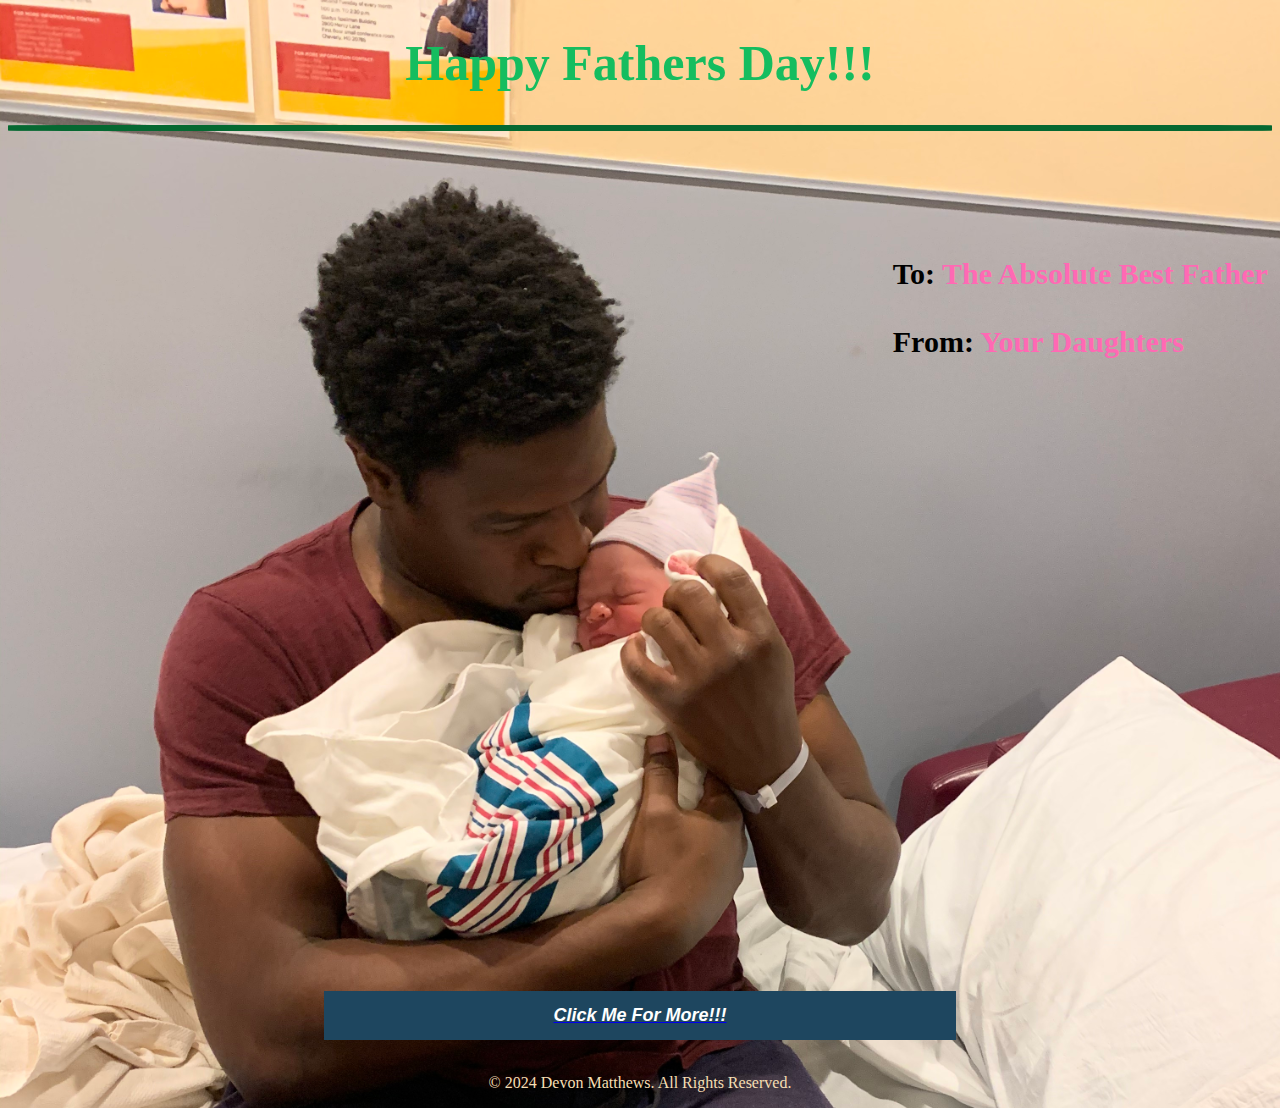
<file: index.html>
<!DOCTYPE html>
<html lang="en">

<head>
  <meta charset="UTF-8">
  <meta name="viewport" content="width=device-width, initial-scale=1.0">
  <title>Fathers Day 2024</title>
  <link rel="stylesheet" href="style.css">
  </head>
  <body>
    <body background="./Images/FirstDay.jpeg"></body>
    <h1>Happy Fathers Day!!!</h1>
    <hr color="056831" size="6px">

    <h2><p>To: <span style="color:hotpink"> The Absolute Best Father</span>
        <br>
        <br>
        From: <span style="color:hotpink">Your Daughters</span></h2>
    
        <a href="about.html">
            <button type="button" class="block">Click Me For More!!!</button>
        </a>
        <br>
        <footer>
            <p>© 2024 Devon Matthews. All Rights Reserved.</p>
          </footer>
    </body>
</file>
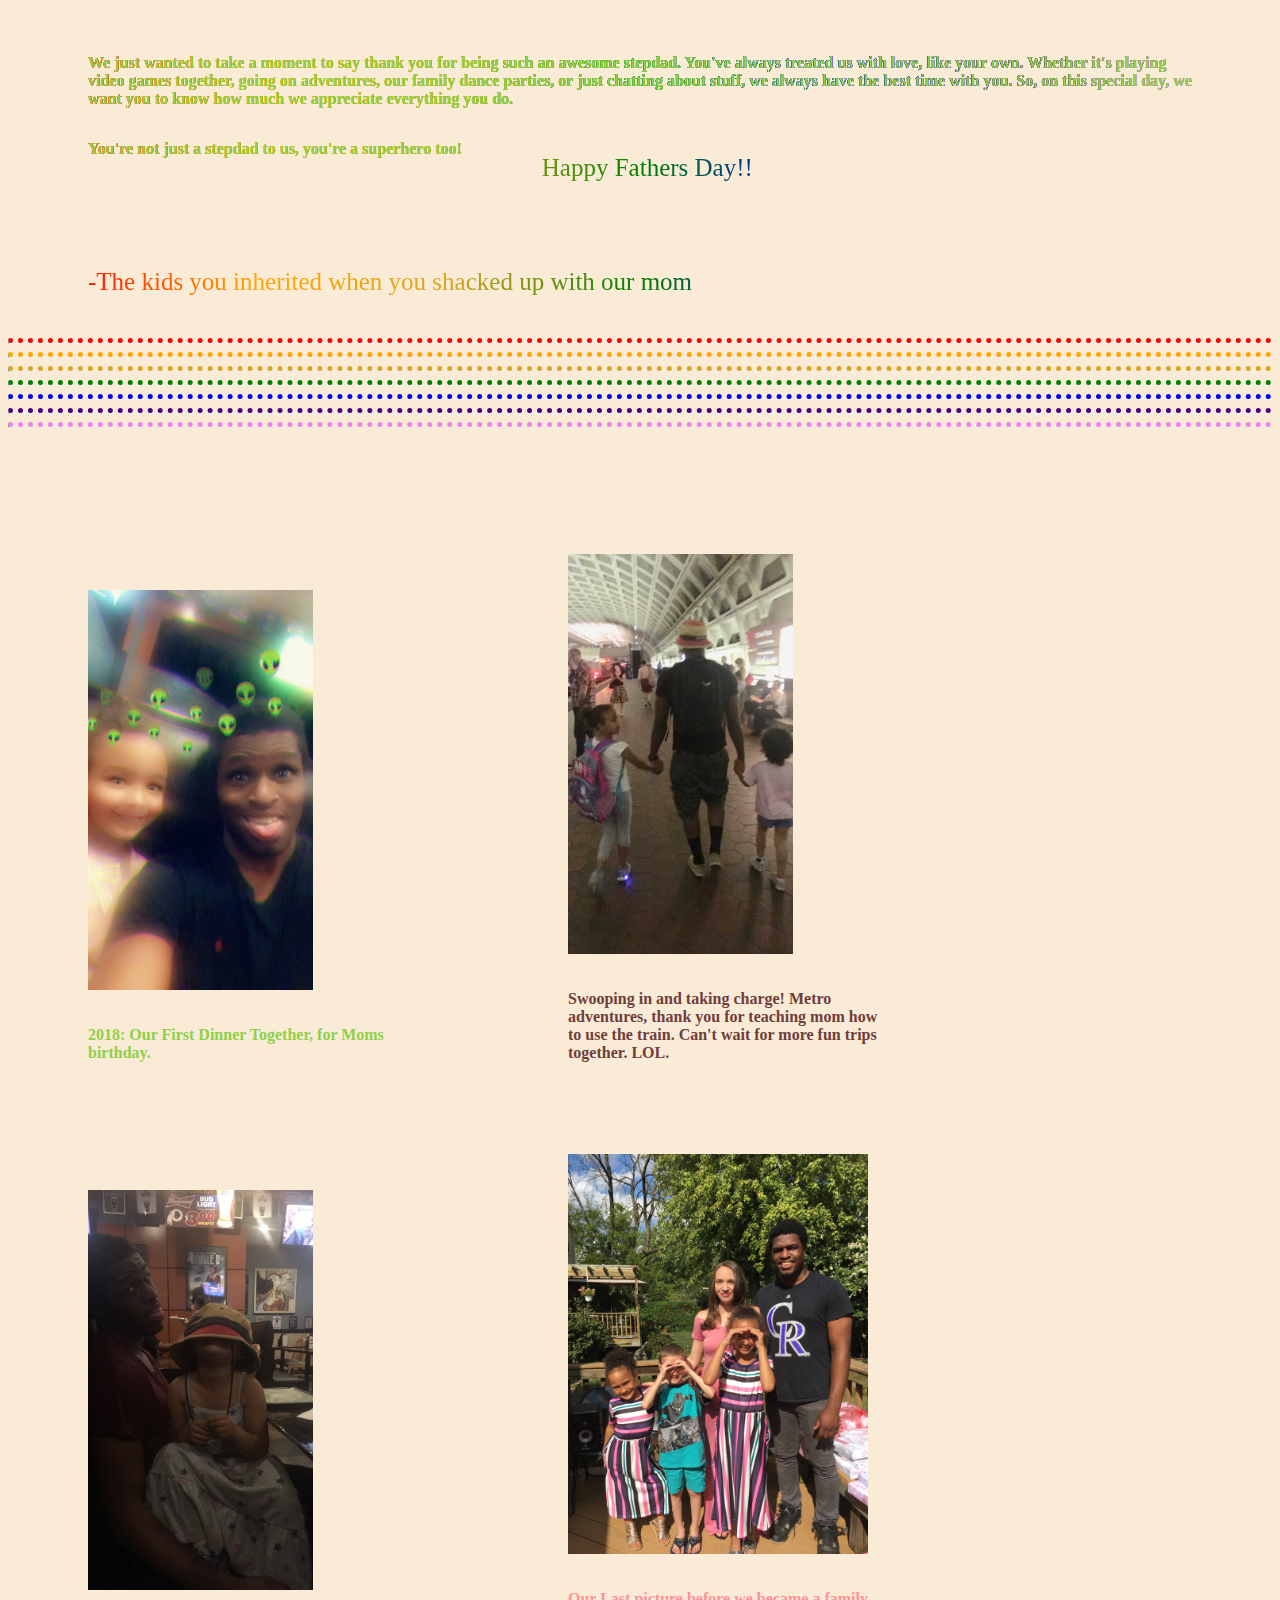
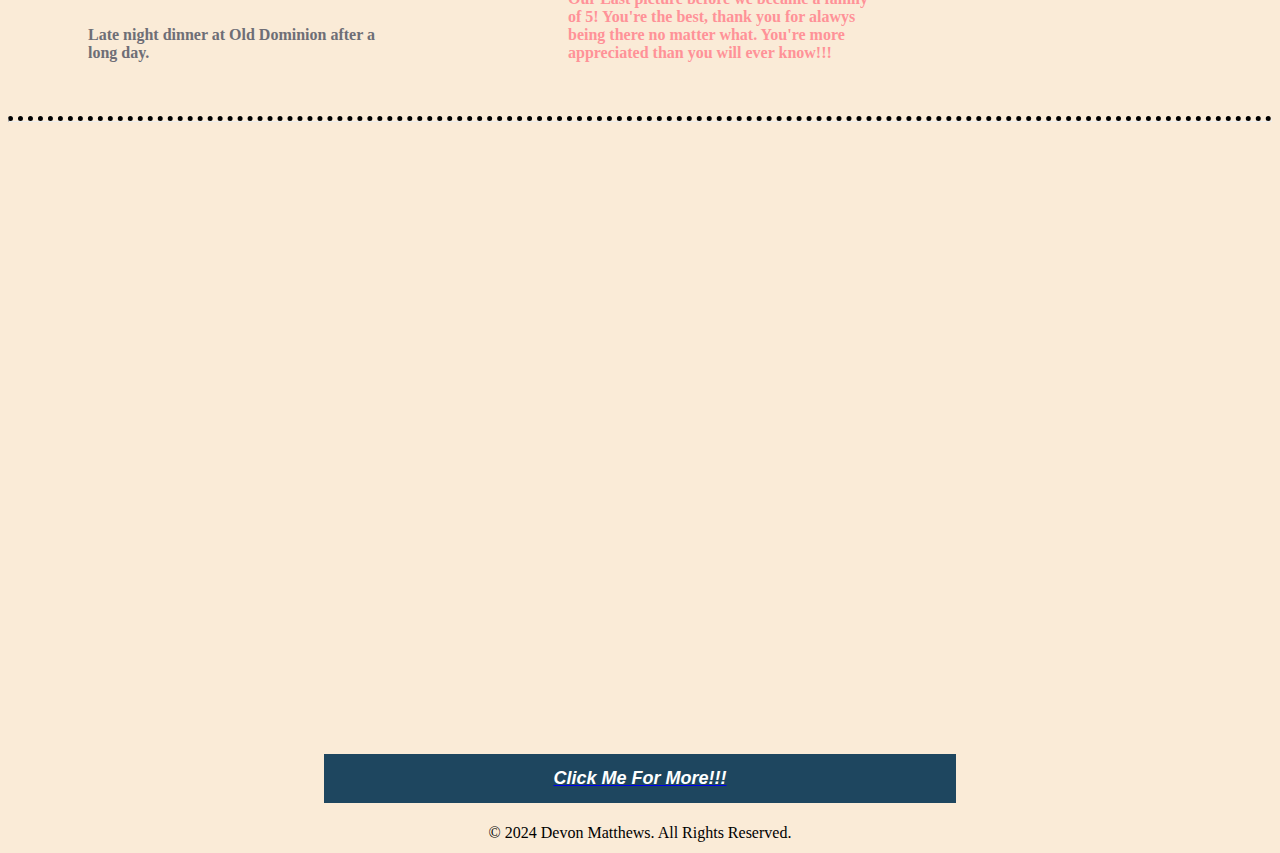
<file: about.html>
<!DOCTYPE html>
<html>
   
<head>
    <meta charset="utf-8" />
    <meta name="viewport" content="width=device-width, initial-scale=1.0">
   <title>WeLoveYou</title>
   <link rel="stylesheet" href="solution.css">
<style>
    footer {
      text-align: center;
      padding: 3px;
      color:black;
    }
    </style>
</head>
 
    <div class="multicolor-text">
<p>We just wanted to take a moment to say thank you for being 
    such an awesome stepdad.
    You've always treated us with love, like your own. 
    Whether it's playing video games together, going on adventures, our family 
    dance parties, or just chatting about stuff, 
    we always have the best time with you. 
    So, on this special day, we want you to know how much we appreciate 
    everything you do.  
</p>
<p>You're not just a stepdad to us, you're a superhero too! 
    <br>
    <br>
    <br>
    <br>
<div class="center">Happy Fathers Day!! </div> 
    <br>
    <br>
    <br>
    -The kids you inherited when you shacked up with our mom
</p>
<body>
    </div>
    <br>
    <hr style="border-top: dotted 5px; color:red"/>
    <hr style="border-top: dotted 5px; color:orange"/>
    <hr style="border-top: dotted 5px; color:goldenrod"/>
    <hr style="border-top: dotted 5px; color:green"/>
    <hr style="border-top: dotted 5px; color:blue"/>
    <hr style="border-top: dotted 5px; color:indigo"/>
    <hr style="border-top: dotted 5px; color:violet"/>
    <br>
    <br>
    <br>
    <br>
    <div class="one">
      <p><img src="./Images/AutumnNVic2018.JPG" height="400"></p>
      <p>2018: Our First Dinner Together, for Moms birthday.</p>
    </div>
    <div class="two">
     <p><img src="./Images/StepDadMoment.jpg" height="400"></p>
     <p span style="color:#6e3e3a">Swooping in and taking charge! Metro adventures, 
        thank you for teaching mom how to use the train. Can't wait for more fun trips together. LOL.</p>
    </div>
    <div class="three">
    <p><img src="./Images/AlyssaNVic2018.JPG" height="400"></p>
    <p span style="color:#6e6e76">Late night dinner at Old Dominion after a long day.</p>
    </div>
    <div class="four">
        <p><img src="./Images/11.3-BabyShower.JPG" height="400"></p>
        <p span style="color:#ff9298">Our Last picture before we became a family of 5! 
            You're the best, thank you for alawys being there no matter what.  
            You're more appreciated than you will ever know!!!</p>
    </div>
    <hr style="border-top: dotted 5px; color:black"/>
    <a href="page-two.html">
        <button type="button" class="block">Click Me For More!!!</button>
    </a>
    <br>
   <footer>© 2024 Devon Matthews. All Rights Reserved.</footer>
    
</body>

</html>
</file>
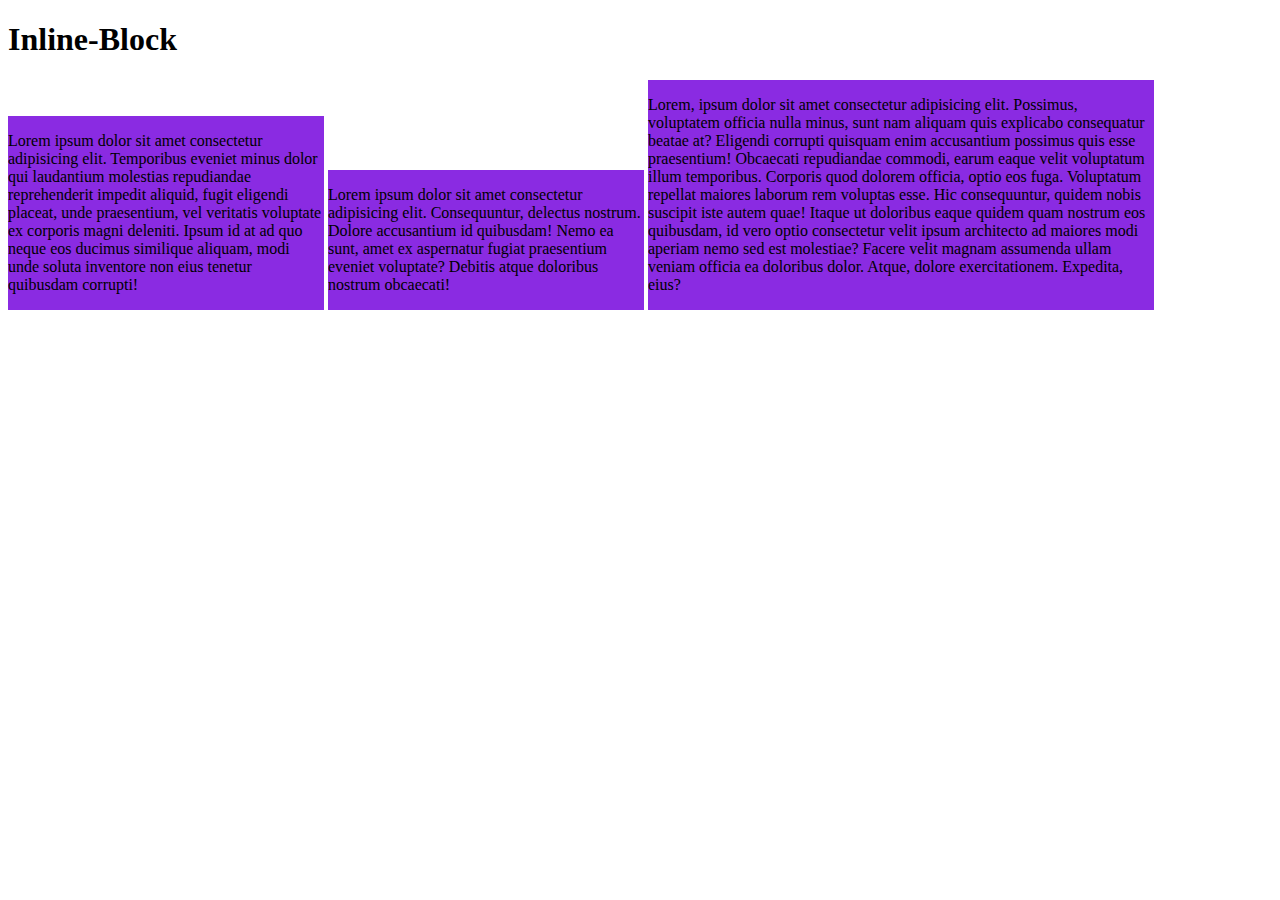
<file: inline-block.html>
<!DOCTYPE html>
<html lang="en">

<head>
  <meta charset="UTF-8">
  <meta name="viewport" content="width=device-width, initial-scale=1.0">
  <title>Inline Block</title>
  <style>
    div {
      display: inline-block;
      background-color: blueviolet;
    }

    .one {
      width: 25%;
    }

    .two {
      width: 25%;
    }

    .three {
      width: 40%;
    }
  </style>
</head>

<body>

  <body>
    <h1>Inline-Block</h1>
    <div class="one">
      <p>Lorem ipsum dolor sit amet consectetur adipisicing elit. Temporibus eveniet minus dolor qui laudantium
        molestias repudiandae reprehenderit impedit aliquid, fugit eligendi placeat, unde praesentium, vel veritatis
        voluptate ex corporis magni deleniti. Ipsum id at ad quo neque eos ducimus similique aliquam, modi unde soluta
        inventore non eius tenetur quibusdam corrupti!</p>
    </div>
    <div class="two">
      <p>Lorem ipsum dolor sit amet consectetur adipisicing elit. Consequuntur, delectus nostrum. Dolore accusantium id
        quibusdam! Nemo ea sunt, amet ex aspernatur fugiat praesentium eveniet voluptate? Debitis atque doloribus
        nostrum obcaecati!</p>
    </div>
    <div class="three">
      <p>Lorem, ipsum dolor sit amet consectetur adipisicing elit. Possimus, voluptatem officia nulla minus, sunt nam
        aliquam quis explicabo consequatur beatae at? Eligendi corrupti quisquam enim accusantium possimus quis esse
        praesentium! Obcaecati repudiandae commodi, earum eaque velit voluptatum illum temporibus. Corporis quod dolorem
        officia, optio eos fuga. Voluptatum repellat maiores laborum rem voluptas esse. Hic consequuntur, quidem nobis
        suscipit iste autem quae! Itaque ut doloribus eaque quidem quam nostrum eos quibusdam, id vero optio consectetur
        velit ipsum architecto ad maiores modi aperiam nemo sed est molestiae? Facere velit magnam assumenda ullam
        veniam officia ea doloribus dolor. Atque, dolore exercitationem. Expedita, eius?</p>
    </div>
  </body>

</html>
</file>
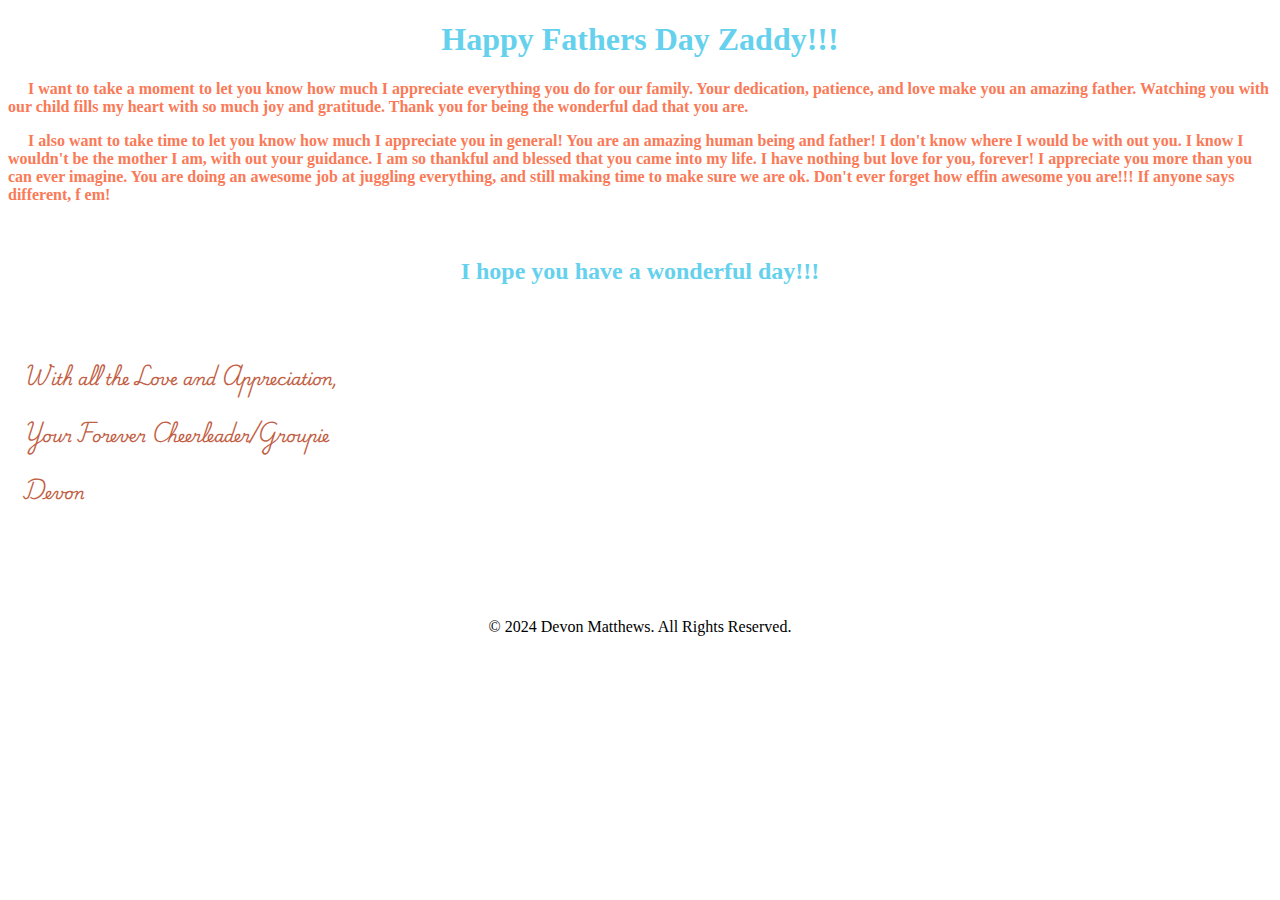
<file: page-six.html>
<!DOCTYPE html>
<html lang="en">

<head>
  <meta charset="UTF-8">
  <meta name="viewport" content="width=device-width, initial-scale=1">
  <title>Best Daddy Ever</title>
  <link rel="stylesheet" href="solution6.css">
  <link rel="preconnect" href="https://fonts.googleapis.com">
<link rel="preconnect" href="https://fonts.gstatic.com" crossorigin>
<link href="https://fonts.googleapis.com/css2?family=Playwrite+NL:wght@100..400&display=swap" rel="stylesheet">
</head>
<body>
  <h1>Happy Fathers Day Zaddy!!!</h1>
  <p>I want to take a moment to let you know how much I 
    appreciate everything you do for our family. Your 
    dedication, patience, and love make you an amazing father. 
    Watching you with our child fills my heart with so much 
    joy and gratitude. Thank you for being the wonderful 
    dad that you are.</p>
    <p>I also want to take time to let you know how much I appreciate 
        you in general!  You are an amazing human being and father! 
        I don't know where I would be with out you.  I know I wouldn't
        be the mother I am, with out your guidance. I am so thankful and blessed
        that you came into my life.  I have nothing but love 
        for you, forever! I appreciate you more than you can
        ever imagine.  You are doing an awesome job at juggling
        everything, and still making time to make sure we are ok.
      Don't ever forget how effin awesome you are!!! If anyone says
    different, f em!</p>
        <br>
        <h2>I hope you have a wonderful day!!!</h2>
        <br>
        <br>
        <h3>With all the Love and Appreciation,</h3>
        <h3>Your Forever Cheerleader/Groupie</h3>
        <h3>Devon</h3>
        <br>
        <br>
        <br>
        <br>
        <br>
        <footer>© 2024 Devon Matthews. All Rights Reserved.</footer>
       </body>
       </html>
</file>
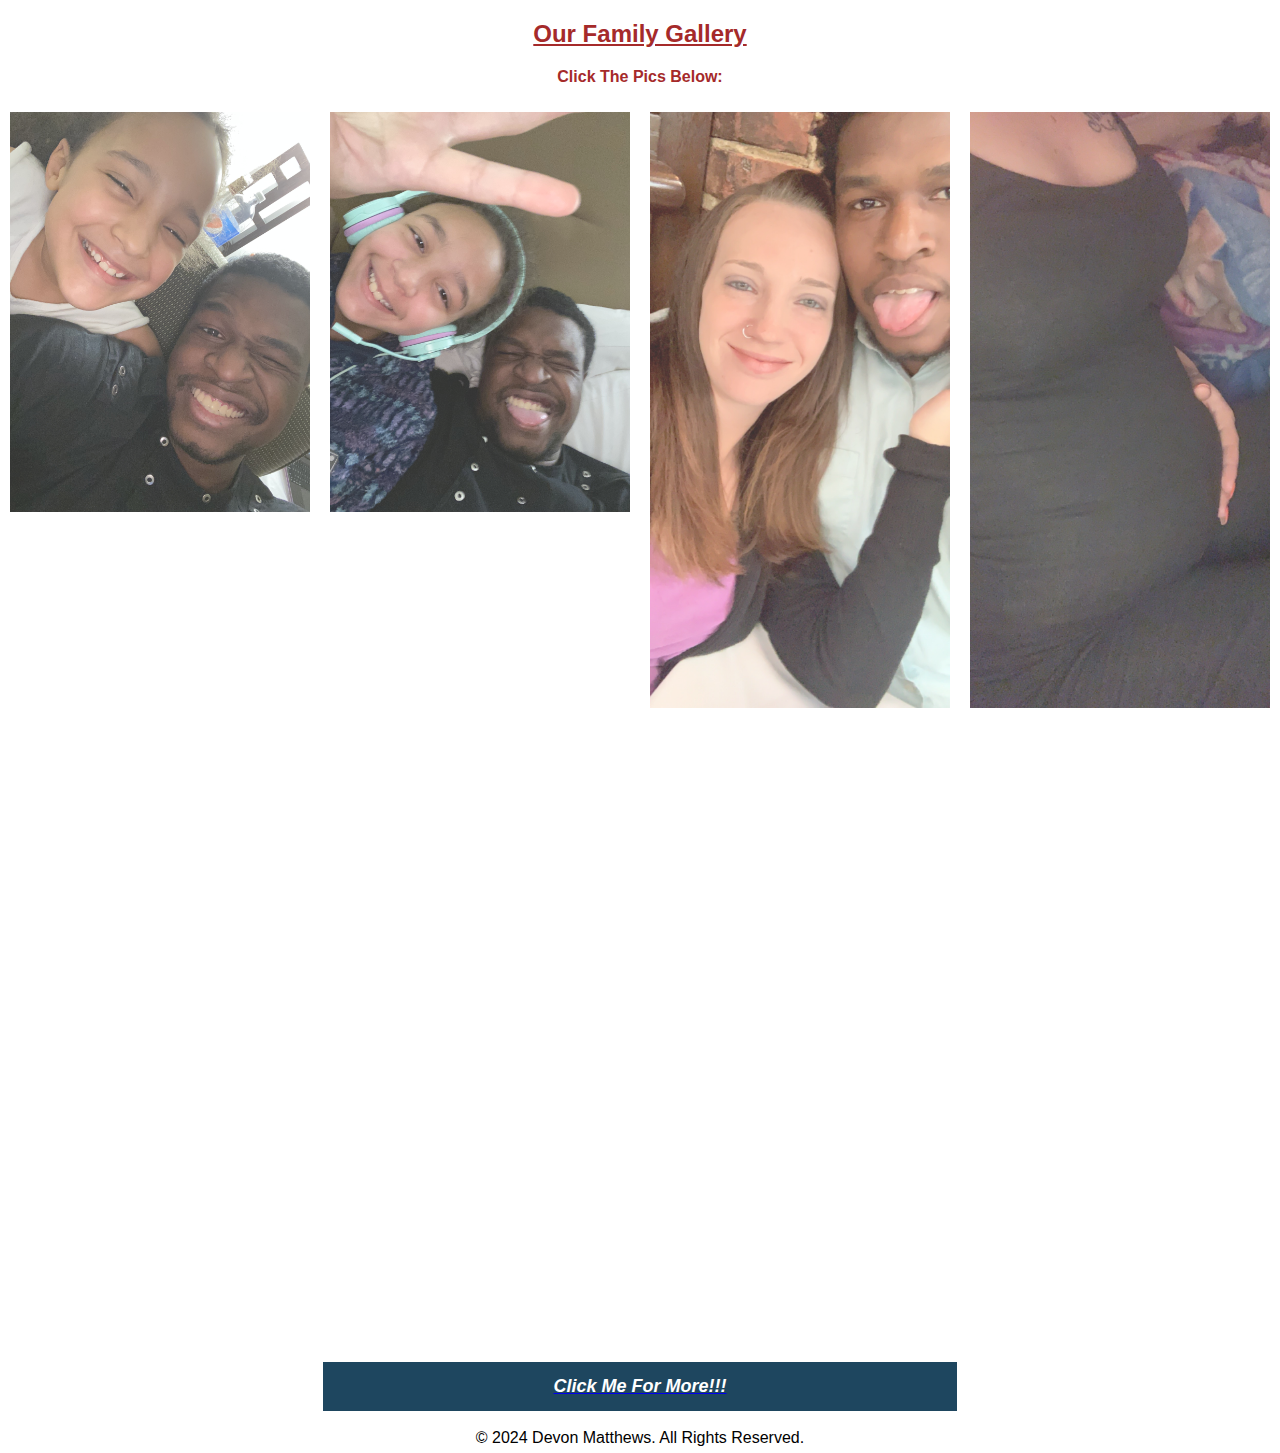
<file: page-three.html>
<!DOCTYPE html>
<html lang="en">

<head>
  <meta charset="UTF-8">
  <meta name="viewport" content="width=device-width, initial-scale=1.0">
  <title>Photo Album</title>
  <link rel="stylesheet" href="solution3.css">
  </head>
  <body>
        <div style="text-align:center">
          <h2><u>Our Family Gallery</u></h2>
          <p>Click The Pics Below:</p>
        </div>
        
        <!-- The four columns -->
        <div class="row">
          <div class="column">
            <img src="./Images/9-IMG_2428.jpeg" alt="Alyssa And Vic" style="width:100%" onclick="myFunction(this);">
          </div>
          <div class="column">
            <img src="./Images/10-IMG_2429.jpeg" alt="Autumn And Vic" style="width:100%" onclick="myFunction(this);">
          </div>
          <div class="column">
            <img src="./Images/11.0-ZaddysBirthday2019.JPG" alt="Daddys Birthday" style="width:100%" onclick="myFunction(this);">
          </div>
          <div class="column">
            <img src="./Images/11.1-PregoBelly.JPG" alt="Baking Our New Addiction" style="width:100%" onclick="myFunction(this);">
          </div>
        </div>
        
        <div class="container">
          <span onclick="this.parentElement.style.display='none'" class="closebtn">&times;</span>
          <img id="expandedImg" style="width:80%">
          <div id="imgtext"></div>
        </div>
        
        <script>
        function myFunction(imgs) {
          var expandImg = document.getElementById("expandedImg");
          var imgText = document.getElementById("imgtext");
          expandImg.src = imgs.src;
          imgText.innerHTML = imgs.alt;
          expandImg.parentElement.style.display = "block";
        }
        </script>
        <div style="padding:6px;">
          <a href="page-four.html">
              <button type="button" class="block">Click Me For More!!!</button>
          </a>
          <br>
      
          <footer>© 2024 Devon Matthews. All Rights Reserved.</footer>
        </body>
        </html>
</file>
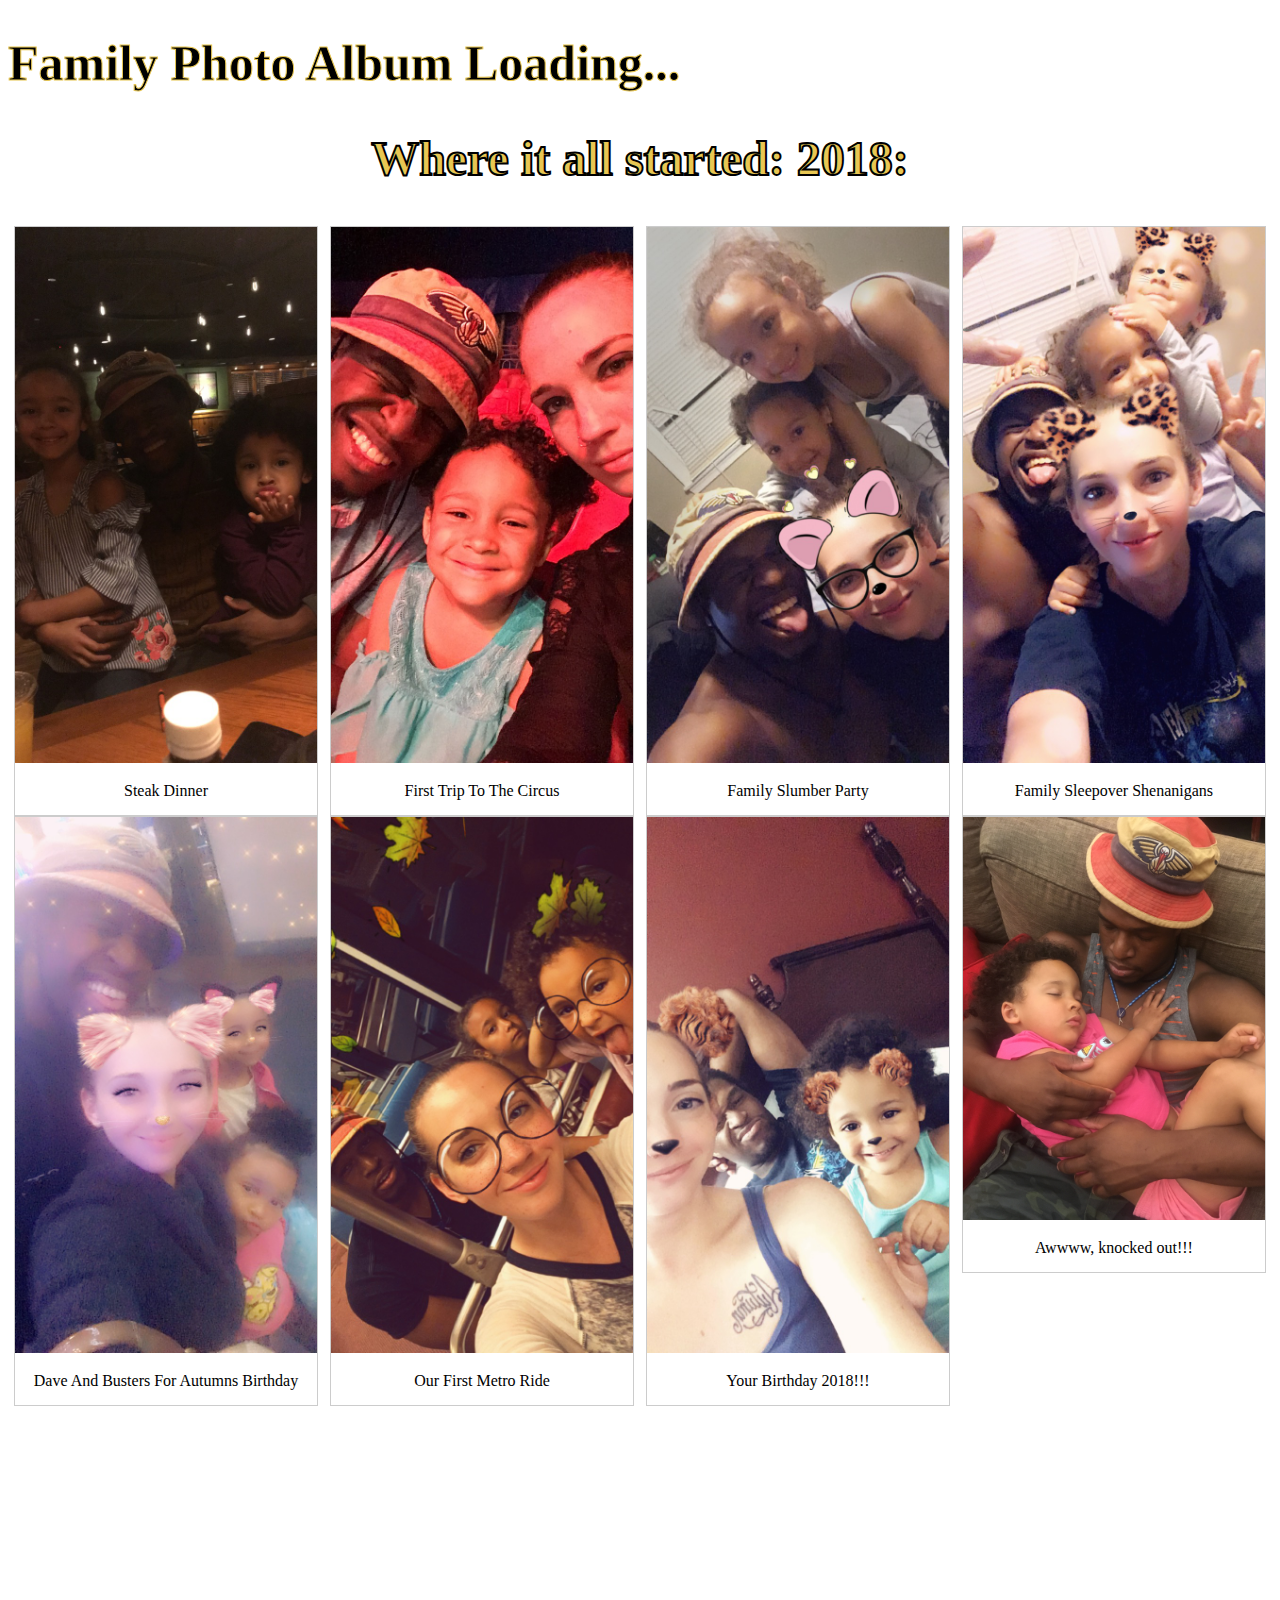
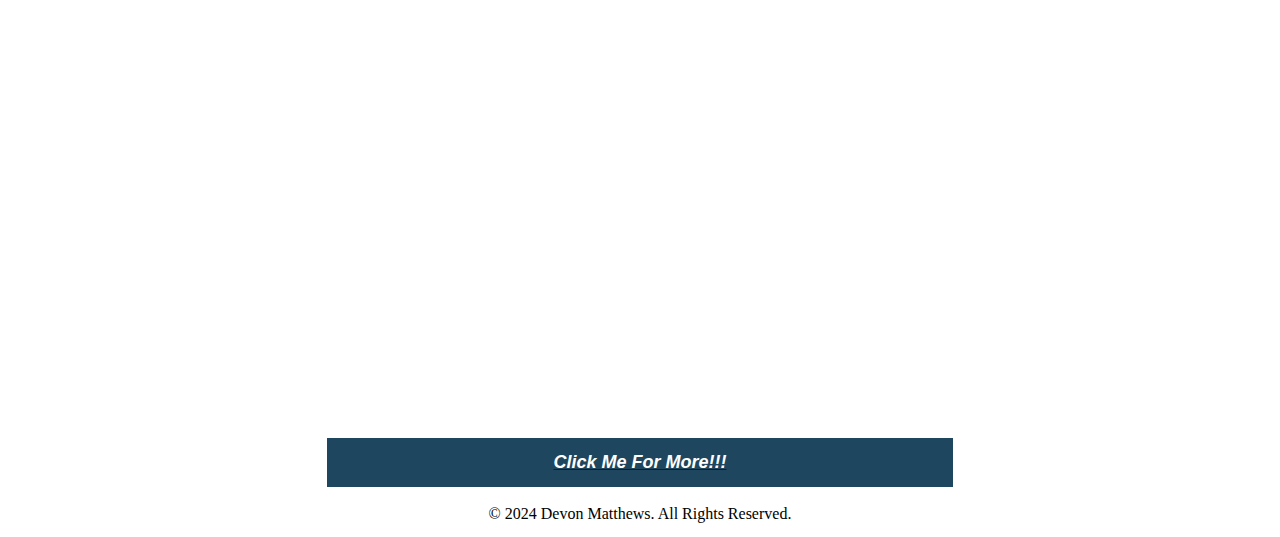
<file: page-two.html>
<!DOCTYPE html>
<html lang="en">

<head>
  <meta charset="UTF-8">
  <meta name="viewport" content="width=device-width, initial-scale=1.0">
  <title>Photo Album</title>
  <link rel="stylesheet" href="solution2.css">
  </head>
  <body>
    <h1>Family Photo Album Loading...</h1>
    <h2>Where it all started: 2018:</h2>

    <div class="responsive">
        <div class="gallery">
          <a target="_blank" href="./Images/1-SteakTime.JPG">
            <img src="./Images/1-SteakTime.JPG" alt="Steak Time" width="600" height="400">
          </a>
          <div class="desc">Steak Dinner </div>
        </div>
      </div>
      
      
      <div class="responsive">
        <div class="gallery">
          <a target="_blank" href="./Images/2-Circus.JPG">
            <img src="./Images/2-Circus.JPG" alt="Circus" width="600" height="400">
          </a>
          <div class="desc">First Trip To The Circus</div>
        </div>
      </div>
      
      <div class="responsive">
        <div class="gallery">
          <a target="_blank" href="./Images/3-Chilling.JPG">
            <img src="./Images/3-Chilling.JPG" alt="Family Time" width="600" height="400">
          </a>
          <div class="desc">Family Slumber Party</div>
        </div>
      </div>
      
      <div class="responsive">
        <div class="gallery">
          <a target="_blank" href="./Images/4-ChillingAgain.JPG">
            <img src="./Images/4-ChillingAgain.JPG" alt="Family Time" width="600" height="400">
          </a>
          <div class="desc">Family Sleepover Shenanigans</div>
        </div>
      </div>
      

      <div class="responsive">
        <div class="gallery">
          <a target="_blank" href="./Images/5-AlyssaBirthday.JPG">
            <img src="./Images/5-AlyssaBirthday.JPG" alt="Alyssas Birthday" width="600" height="400">
          </a>
          <div class="desc">Dave And Busters For Autumns Birthday</div>
        </div>
      </div>
      
      
      <div class="responsive">
        <div class="gallery">
          <a target="_blank" href="./Images/6-MetroTrip.JPG">
            <img src="./Images/6-MetroTrip.JPG" alt="Metro Trip" width="600" height="400">
          </a>
          <div class="desc">Our First Metro Ride</div>
        </div>
      </div>
      
      <div class="responsive">
        <div class="gallery">
          <a target="_blank" href="./Images/7-VicsBirthday2018.JPG">
            <img src="./Images/7-VicsBirthday2018.JPG" alt="Your Birthday 2018" width="600" height="400">
          </a>
          <div class="desc">Your Birthday 2018!!!</div>
        </div>
      </div>
      
      <div class="responsive">
        <div class="gallery">
          <a target="_blank" href="./Images/8-AlyssaNVicNap.JPG">
            <img src="./Images/8-AlyssaNVicNap.JPG" alt="Sleeping" width="600" height="400">
          </a>
          <div class="desc">Awwww, knocked out!!!</div>
        </div>
      </div>
      <div class="clearfix"></div>
      
      <div style="padding:6px;">
        <a href="page-three.html">
            <button type="button" class="block">Click Me For More!!!</button>
        </a>
        <br>
    
        <footer>© 2024 Devon Matthews. All Rights Reserved.</footer>
</body>
</file>
<file: style.css>
h1 {
    font-family: Cambria, Cochin, Georgia, Times, 'Times New Roman', serif;
    color: #15BD5F;
    font-weight: bold;
    font-size: 50px;
    text-align: center;

}

hr {
    border-radius: 10%;
}

h2 {
    font-size: 30px;
    margin-top: 10%;
    margin-left: 70%;
}


.block {
    display: block;
    width: 50%;
    border: none;
    margin-top: 50%;
    margin-left: 25%;
    background-color:#1e465f ;
    padding: 14px 28px;
    font-size: 18px;
    font-style: italic;
    font-weight: bolder;
    color: white;
    cursor: pointer;
    text-align: center;
}

body {
    background-repeat: no-repeat;
    background-size: cover;
}

footer {
   text-align: center;
   color:wheat; 
}
</file>
<file: solution.css>
body {
    background-color:antiquewhite
}

.multicolor-text {
    text-align: left;
    font-size: 25px;
    background: linear-gradient(to left,
            violet,
            indigo,
            blue,
            green,
            goldenrod,
            orange,
            red);
    -webkit-background-clip: text;
    color: transparent;
}


.center {
    text-align: center;
}

div {
    display: inline-block;
    display:inline-table;
    flex-direction: row;
    flex-wrap: wrap;
    margin: 0 50px;
    padding: 30px;

}

  .one {
    display:inline-table;
    width: 25%;
  }

  .two {
    display: inline-table;
    width: 25%;
  }

  .three {
    display: inline-table;
    width: 25%
  }

  .four {
    width: 25%;
  }

p {
    float: left;
    white-space: wrap;
    color: #90d048;
    font-size: 16px;
    font-weight: bold;
}

.block {
    display: block;
    width: 50%;
    border: none;
    margin-top: 50%;
    margin-left: 25%;
    background-color:#1e465f ;
    padding: 14px 28px;
    font-size: 18px;
    font-style: italic;
    font-weight: bolder;
    color: white;
    cursor: pointer;
    text-align: center;
}
</file>
<file: solution6.css>
h1 {
    text-align: center;
    color:#65d1ed;
}

h2 {
    text-align: center;
    color:#65d1ed;
}

p {
    text-indent: 20px;
    color:#fa7a58;
    font-weight: bold;
    font-size: 16px;
}

h3 {
    text-indent: 15px;
    font-family: "Playwrite NL", cursive;
    font-size:medium;
    font-weight: normal;
    font-style: normal;
    color:#c25e44;
}

footer {
    text-align: center;
    color:black; 
  }
</file>
<file: solution3.css>
* {
  box-sizing: border-box;
}

body {
  margin: 0;
  font-family: Arial;
}

h2 {
  color:brown;
}

p {
  color:brown;
  font-weight: bolder;
}

/* The grid: Four equal columns that floats next to each other */
.column {
  float: left;
  width: 25%;
  padding: 10px;
}

/* Style the images inside the grid */
.column img {
  opacity: 0.8; 
  cursor: pointer; 
}

.column img:hover {
  opacity: 1;
}

/* Clear floats after the columns */
.row:after {
  content: "";
  display: table;
  clear: both;
}

/* The expanding image container */
.container {
  position: relative;
  display: none;
}

/* Expanding image text */
#imgtext {
  position: absolute;
  bottom: 15px;
  left: 15px;
  color: white;
  font-size: 20px;
}

/* Closable button inside the expanded image */
.closebtn {
  position: absolute;
  top: 10px;
  right: 15px;
  color: white;
  font-size: 35px;
  cursor: pointer;
}

.responsive {
    padding: 0 6px;
    float: left;
    width: 24.99999%;
  }

@media only screen and (max-width: 700px) {
    .responsive {
      width: 49.99999%;
      margin: 6px 0;
    }
  }
  
  @media only screen and (max-width: 500px) {
    .responsive {
      width: 100%;
    }
  }

  .block {
    display: block;
    width: 50%;
    border: none;
    margin-top: 50%;
    margin-left: 25%;
    background-color:#1e465f ;
    padding: 14px 28px;
    font-size: 18px;
    font-style: italic;
    font-weight: bolder;
    color: white;
    cursor: pointer;
    text-align: center;
}

footer {
    text-align: center;
    color:black; 
 }
</file>
<file: solution2.css>
body {
    background-repeat: no-repeat;
    background-size: cover;
    background-size: 100vw 100vh;
}

h1 {
    -webkit-text-stroke: 1px #e8c753;
    color: black; 
    font-size: 50px;
}

h2 {
    -webkit-text-stroke: 2px black;
    color:#e8c753;
    font-size: 3rem;
    text-align: center;
}

div.gallery {
    border: 1px solid #ccc;
  }
  
  div.gallery:hover {
    border: 1px solid #777;
  }
  
  div.gallery img {
    width: 100%;
    height: auto;
  }
  
  div.desc {
    padding: 15px;
    text-align: center;
  }
  
  * {
    box-sizing: border-box;
  }
  
  .responsive {
    padding: 0 6px;
    float: left;
    width: 24.99999%;
  }
  
  @media only screen and (max-width: 700px) {
    .responsive {
      width: 49.99999%;
      margin: 6px 0;
    }
  }
  
  @media only screen and (max-width: 500px) {
    .responsive {
      width: 100%;
    }
  }
  
  .clearfix:after {
    content: "";
    display: table;
    clear: both;
  }

  .block {
    display: block;
    width: 50%;
    border: none;
    margin-top: 50%;
    margin-left: 25%;
    background-color:#1e465f ;
    padding: 14px 28px;
    font-size: 18px;
    font-style: italic;
    font-weight: bolder;
    color: white;
    cursor: pointer;
    text-align: center;
}

footer {
    text-align: center;
    color:black; 
 }
</file>
